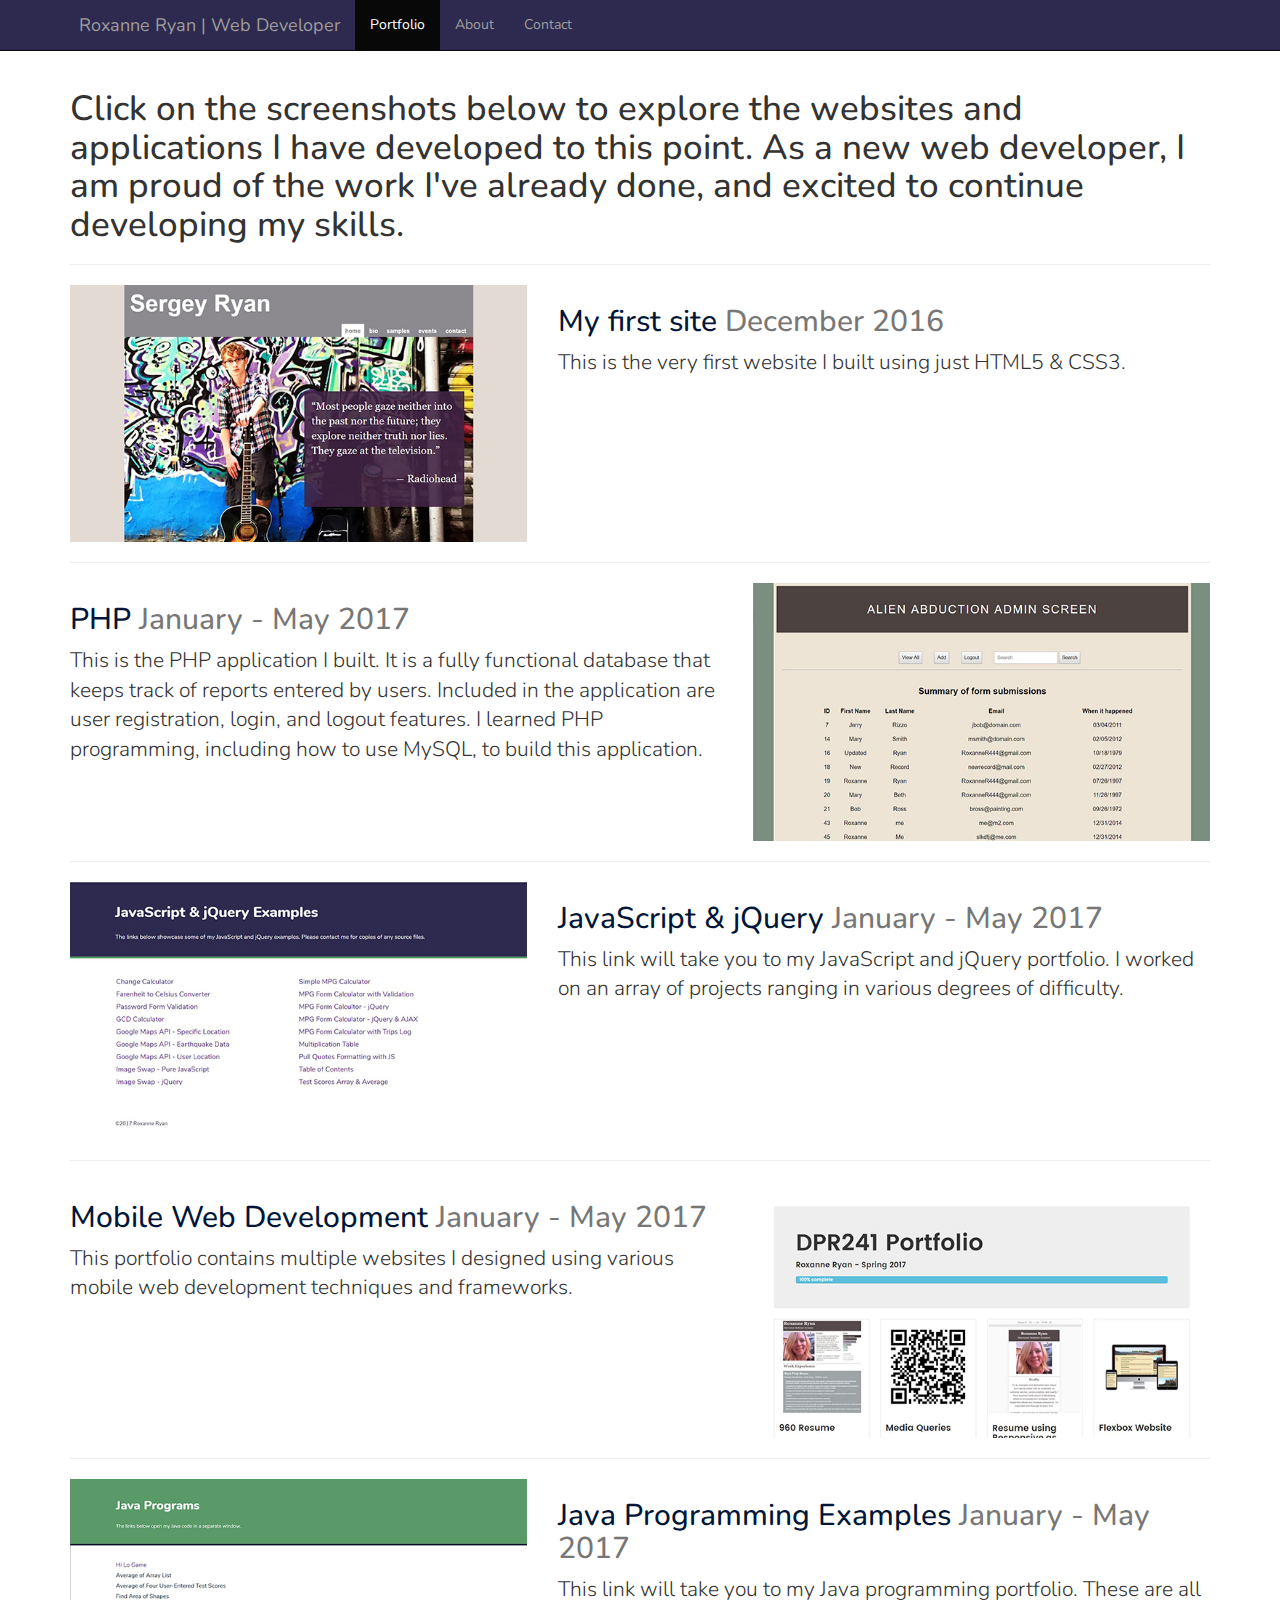
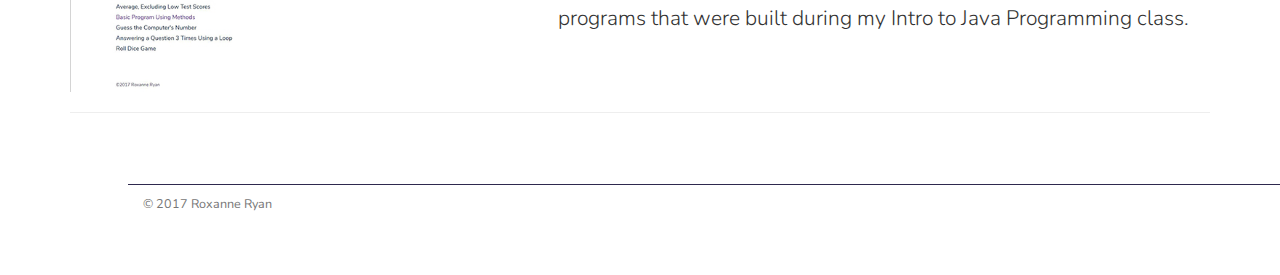
<file: index.html>
<!doctype html>
<html>
<head>
<meta charset="utf-8">
<title>Roxanne Ryan | Portfolio </title>
<link rel="stylesheet" href="css/normalize.css">
<link href="css/bootstrap.min.css" rel="stylesheet">
<link rel="stylesheet" href="css/styles.css">
<link href="https://fonts.googleapis.com/css?family=Nunito:200,300,400,800" rel="stylesheet">
<link rel="stylesheet" href="css/responsive.css">
<meta name="viewport" content="width=device-width, initial-scale=1.0">
</head>

<body>
	<nav class="navbar navbar-inverse navbar-fixed-top custom-nav">
	 
	 <div class="container">
		<div class="navbar-header">
		  <button type="button" class="navbar-toggle" data-toggle="collapse" data-target="#myNavbar">
			<span class="icon-bar"></span>
			<span class="icon-bar"></span>
			<span class="icon-bar"></span>                        
		  </button>
		  <a class="navbar-brand" href="index.html">Roxanne Ryan | Web Developer</a>
		</div>
		<div class="collapse navbar-collapse" id="myNavbar">
		  <ul class="nav navbar-nav">
			<li class="active"><a href="index.html">Portfolio</a></li>
			<li><a href="about.html">About</a></li>
			<li><a href="contact.html">Contact</a></li>
		  </ul>
		  
		</div>
	  </div>
	</nav>

 	
<div class="container">

	<h1 class="featurette-heading">Click on the screenshots below to explore the websites and applications I have developed to this point. As a new web developer, I am proud of the work I've already done, and excited to continue developing my skills.</h1>
 	
	<!-- Content below here 
	======================================================= -->
    <hr class="featurette-divider">

      <div class="row featurette">
        <div class="col-md-7 col-md-push-5">
          <a href="http://www.srworkinprogress.com/" target="_blank"><h2 class="featurette-heading">My first site <span class="text-muted">December 2016</span></h2></a>
          <p class="lead">This is the very first website I built using just HTML5 &amp; CSS3.</p>
        </div>
        <div class="col-md-5 col-md-pull-7">
          <a href="http://www.srworkinprogress.com/" target="_blank"><img class="featurette-image img-responsive center-block" src="img/FirstSite.jpg" alt="Screen shot of Sergey Ryan website"></a>
        </div>
      </div>
 
	<hr class="featurette-divider">

      <div class="row featurette">
        <div class="col-md-7">
          <a href="http://srworkinprogress.com/DPR206/final_project/index.php" target="_blank"><h2 class="featurette-heading">PHP <span class="text-muted">January - May 2017</span></h2></a>
          <p class="lead">This is the PHP application I built. It is a fully functional database that keeps track of reports entered by users. Included in the application are user registration, login, and logout features. I learned PHP programming, including how to use MySQL, to build this application.</p>
        </div>
        <div class="col-md-5">
          <a href="http://srworkinprogress.com/DPR206/final_project/index.php" target="_blank"><img class="featurette-image img-responsive center-block" src="img/php.JPG" alt="Screen shot of PHP website"></a>
        </div>
      </div>

      <hr class="featurette-divider">

      <div class="row featurette">
        <div class="col-md-7 col-md-push-5">
          <a href="http://srworkinprogress.com/DPR214/1_portfolio/jslist.html" target="_blank"><h2 class="featurette-heading">JavaScript &amp; jQuery <span class="text-muted">January - May 2017</span></h2></a>
          <p class="lead">This link will take you to my JavaScript and jQuery portfolio. I worked on an array of projects ranging in various degrees of difficulty.</p>
        </div>
        <div class="col-md-5 col-md-pull-7">
          <a href="http://srworkinprogress.com/DPR214/1_portfolio/jslist.html" target="_blank"><img class="featurette-image img-responsive center-block" src="img/jsportfolio.JPG" alt="Screen shot of JS and jQuery portfolio."></a>
        </div>
      </div>

      <hr class="featurette-divider">

      <div class="row featurette">
        <div class="col-md-7">
          <a href="http://srworkinprogress.com/DPR241/index(new).html" target="_blank"><h2 class="featurette-heading">Mobile Web Development <span class="text-muted">January - May 2017</span></h2></a>
          <p class="lead">This portfolio contains multiple websites I designed using various mobile web development techniques and frameworks.</p>
        </div>
        <div class="col-md-5">
          <a href="http://srworkinprogress.com/DPR241/index(new).html" target="_blank"><img class="featurette-image img-responsive center-block" src="img/DPR241Portfolio.jpg" alt="Screen shot mobile web portfolio"></a>
        </div>
      </div>

      <hr class="featurette-divider">
      
      <div class="row featurette">
        <div class="col-md-7 col-md-push-5">
          <a href="http://srworkinprogress.com/DPR104/index.html" target="_blank"><h2 class="featurette-heading">Java Programming Examples <span class="text-muted">January - May 2017</span></h2></a>
          <p class="lead">This link will take you to my Java programming portfolio. These are all programs that were built during my Intro to Java Programming class.</p>
        </div>
        <div class="col-md-5 col-md-pull-7">
          <a href="http://srworkinprogress.com/DPR104/index.html" target="_blank"><img class="featurette-image img-responsive center-block" src="img/javaportfolio.JPG" alt="Screen shot of Java portfolio."></a>
        </div>
      </div>

      <hr class="featurette-divider">
	</div>

	<!-- Footer -->
	<footer class="footer navbar-bottom">
      <div class="container footer-space">
        <p class="text-muted">&copy; 2017 Roxanne Ryan</p>
      </div>
    </footer>	

    <!-- jQuery (necessary for Bootstrap's JavaScript plugins) -->
    <script src="https://ajax.googleapis.com/ajax/libs/jquery/1.12.4/jquery.min.js"></script>
    <!-- Include all compiled plugins (below), or include individual files as needed -->
    <script src="js/bootstrap.min.js"></script>
  </body>
</html>
</file>
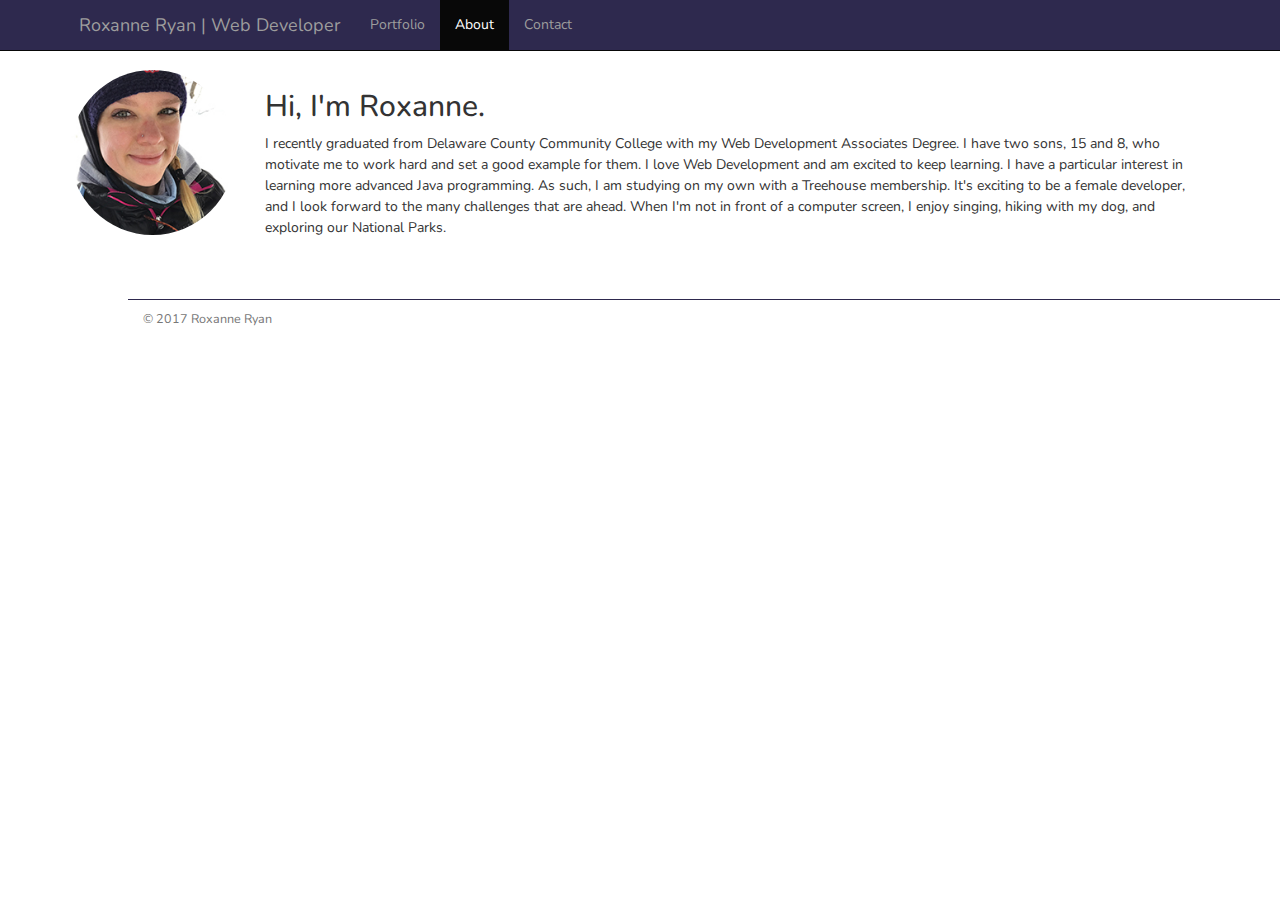
<file: about.html>
<!doctype html>
<html>
<head>
<meta charset="utf-8">
<title>Roxanne Ryan | Portfolio </title>
<link rel="stylesheet" href="css/normalize.css">
<link href="css/bootstrap.min.css" rel="stylesheet">
<link rel="stylesheet" href="css/styles.css">
<link href="https://fonts.googleapis.com/css?family=Nunito:200,300,400,800" rel="stylesheet">
<link rel="stylesheet" href="css/responsive.css">
<meta name="viewport" content="width=device-width, initial-scale=1.0">
</head>

<body>
	<nav class="navbar navbar-inverse navbar-fixed-top custom-nav">
	 
	 <div class="container">
		<div class="navbar-header">
		  <button type="button" class="navbar-toggle" data-toggle="collapse" data-target="#myNavbar">
			<span class="icon-bar"></span>
			<span class="icon-bar"></span>
			<span class="icon-bar"></span>                        
		  </button>
		  <a class="navbar-brand" href="index.html">Roxanne Ryan | Web Developer</a>
		</div>
		<div class="collapse navbar-collapse" id="myNavbar">
		  <ul class="nav navbar-nav">
			<li><a href="index.html">Portfolio</a></li>
			<li  class="active"><a href="about.html">About</a></li>
			<li><a href="contact.html">Contact</a></li>
		  </ul>
		  
		</div>
	  </div>
	</nav>

 	
<div class="container">
	<!-- Content below here 
	======================================================= -->
	<div class="row">
		<div class="col-md-4 col-lg-2">
			<img class="img-responsive round-pic" src="img/Roxanne_Profile.jpg" alt="shadow of whale shark">
		</div>
		<div class="col-md-8 col-lg-10">
		
		<h2>Hi, I'm Roxanne.</h2>
		<p>I recently graduated from Delaware County Community College with my Web Development Associates Degree. I have two sons, 15 and 8, who motivate me to work hard and set a good example for them. I love Web Development and am excited to keep learning. I have a particular interest in learning more advanced Java programming. As such, I am studying on my own with a Treehouse membership. It's exciting to be a female developer, and I look forward to the many challenges that are ahead. When I'm not in front of a computer screen, I enjoy singing, hiking with my dog, and exploring our National Parks.</p>

		</div>
	</div>
	</div>



	<!-- Footer -->
	<footer class="footer navbar-bottom">
      <div class="container footer-space">
        <p class="text-muted">&copy; 2017 Roxanne Ryan</p>
      </div>
    </footer>	

    <!-- jQuery (necessary for Bootstrap's JavaScript plugins) -->
    <script src="https://ajax.googleapis.com/ajax/libs/jquery/1.12.4/jquery.min.js"></script>
    <!-- Include all compiled plugins (below), or include individual files as needed -->
    <script src="js/bootstrap.min.js"></script>
  </body>
</html>
</file>
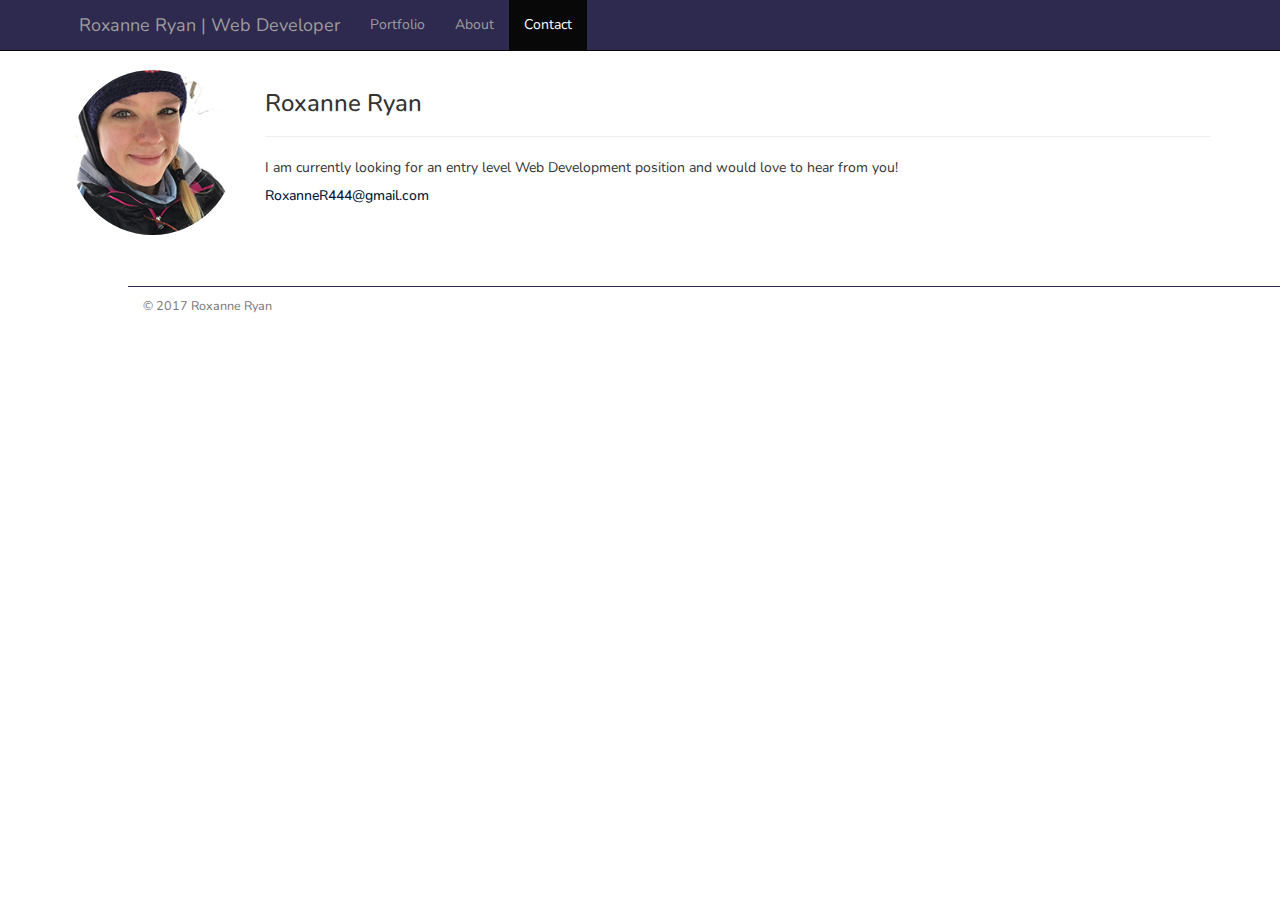
<file: contact.html>
<!doctype html>
<html>
<head>
<meta charset="utf-8">
<title>Roxanne Ryan | Portfolio </title>
<link rel="stylesheet" href="css/normalize.css">
<link href="css/bootstrap.min.css" rel="stylesheet">
<link rel="stylesheet" href="css/styles.css">
<link href="https://fonts.googleapis.com/css?family=Nunito:200,300,400,800" rel="stylesheet">
<link rel="stylesheet" href="css/responsive.css">
<meta name="viewport" content="width=device-width, initial-scale=1.0">
</head>

<body>
	<nav class="navbar navbar-inverse navbar-fixed-top custom-nav">
	 
	 <div class="container">
		<div class="navbar-header">
		  <button type="button" class="navbar-toggle" data-toggle="collapse" data-target="#myNavbar">
			<span class="icon-bar"></span>
			<span class="icon-bar"></span>
			<span class="icon-bar"></span>                        
		  </button>
		  <a class="navbar-brand" href="index.html">Roxanne Ryan | Web Developer</a>
		</div>
		<div class="collapse navbar-collapse" id="myNavbar">
		  <ul class="nav navbar-nav">
			<li><a href="index.html">Portfolio</a></li>
			<li><a href="about.html">About</a></li>
			<li  class="active"><a href="contact.html">Contact</a></li>
		  </ul>
		  
		</div>
	  </div>
	</nav>

 	
<div class="container">
	<!-- Content below here 
	======================================================= -->
	<div class="row">
		<div class="col-md-4 col-lg-2">
			<img class="img-responsive round-pic" src="img/Roxanne_Profile.jpg" alt="shadow of whale shark">
		</div>
		<div class="col-md-8 col-lg-10">
		
		<h3>Roxanne Ryan</h3>
		
		<hr>
		
		<p>I am currently looking for an entry level Web Development position and would love to hear from you!</p>
		<h5><a href="mailto:RoxanneR444@gmail.com">RoxanneR444@gmail.com</a></h5>
		

		</div>
	</div>
	</div>



	<!-- Footer -->
	<footer class="footer navbar-bottom">
      <div class="container footer-space">
        <p class="text-muted">&copy; 2017 Roxanne Ryan</p>
      </div>
    </footer>	

    <!-- jQuery (necessary for Bootstrap's JavaScript plugins) -->
    <script src="https://ajax.googleapis.com/ajax/libs/jquery/1.12.4/jquery.min.js"></script>
    <!-- Include all compiled plugins (below), or include individual files as needed -->
    <script src="js/bootstrap.min.js"></script>
  </body>
</html>
</file>
<file: css/styles.css>
@charset "utf-8";
/* CSS Document */

/* GENERAL STYLING */

body {
	font-family: Nunito, Arial, sans-serif;
	line-height: 1.5;
	
}

#wrapper {
  max-width: 940px;
  margin: 0 auto;
  padding: 0 5%;
  background-color: #fff;
}

.main-heading {
	background-color: #2E294E;
	color: #fff;
	padding: 10% 10%;
	border-bottom: 5px solid #599a68;
	clear: both;
}

.link-list {
	list-style: none;
	margin-left: -25px;
	font-size: .9em;
	line-height: 1.8;
}

ul {
	list-style: none;
	margin-left: -40px;
}

a:link {
	text-decoration: none;
	color: #011638;
}

a:hover {
	color: rgba(1, 22, 56, 0.5);
}

footer {
	font-size: .9em;
	color: #2E294E;
	padding: 2% 5%;
	text-align: center;
}

nav {
	float: right;
	background-color: #2E294E;
	color: #fff;
	width: 100%;
	text-align: center;
	padding: 0 5%;
}

nav a {
	padding: 15px 10px;
	color: #fff;
}

nav a:link {
	color: #fff;
}

nav a:visited {
	color: #fff;
}

nav a:hover {
	color: rgba(255,255,255,0.5)
}

nav li {
	display: inline-block;
}

.selected {
	font-weight: 800;
}

.img-label {
	background-color: #C7C7C7;
	padding: 2%;
	text-align: center;
	font-weight: 800;
	margin: 5% 0;
}

.custom-nav {
	background-color: #2E294E;
}

.round-pic {
	border-radius: 100%
		;
}
</file>
<file: css/responsive.css>
@charset "utf-8";
/* CSS Document */

@media screen and (min-width: 480px) {
  
  /*************************************
  TWO-COLUMN LAYOUT
  **************************************/
  
	.main-heading {
		padding: 5%;
	}
	
  .column-one{
    width: 45%;
    float: left;
	margin-top: 5%;
	margin-bottom: 5%;
  }
  
  .column-two {
    width: 45%;
    float: right;
	margin-top: 5%;
	margin-bottom: 5%;
  }
	
	.link-list {
		font-size: .85em;
	}
	
	footer {
		padding: 2%;
		clear: both;
	}
	
	nav {
		text-align: right;
	}
	

}
  
  
@media screen and (min-width: 660px) { 
    
  h1 {
    font-size: 2.5em;
  }
	
	.main-heading {
		padding: 2% 10%;
	}
	
	.link-list {
		font-size: 1.2em;
	}
	
	#wrapper {
		margin-left: 4%;
	}
	
	footer {
		text-align: left;
		padding: 2% 10%;
	}

  
  
  
  
}
</file>
